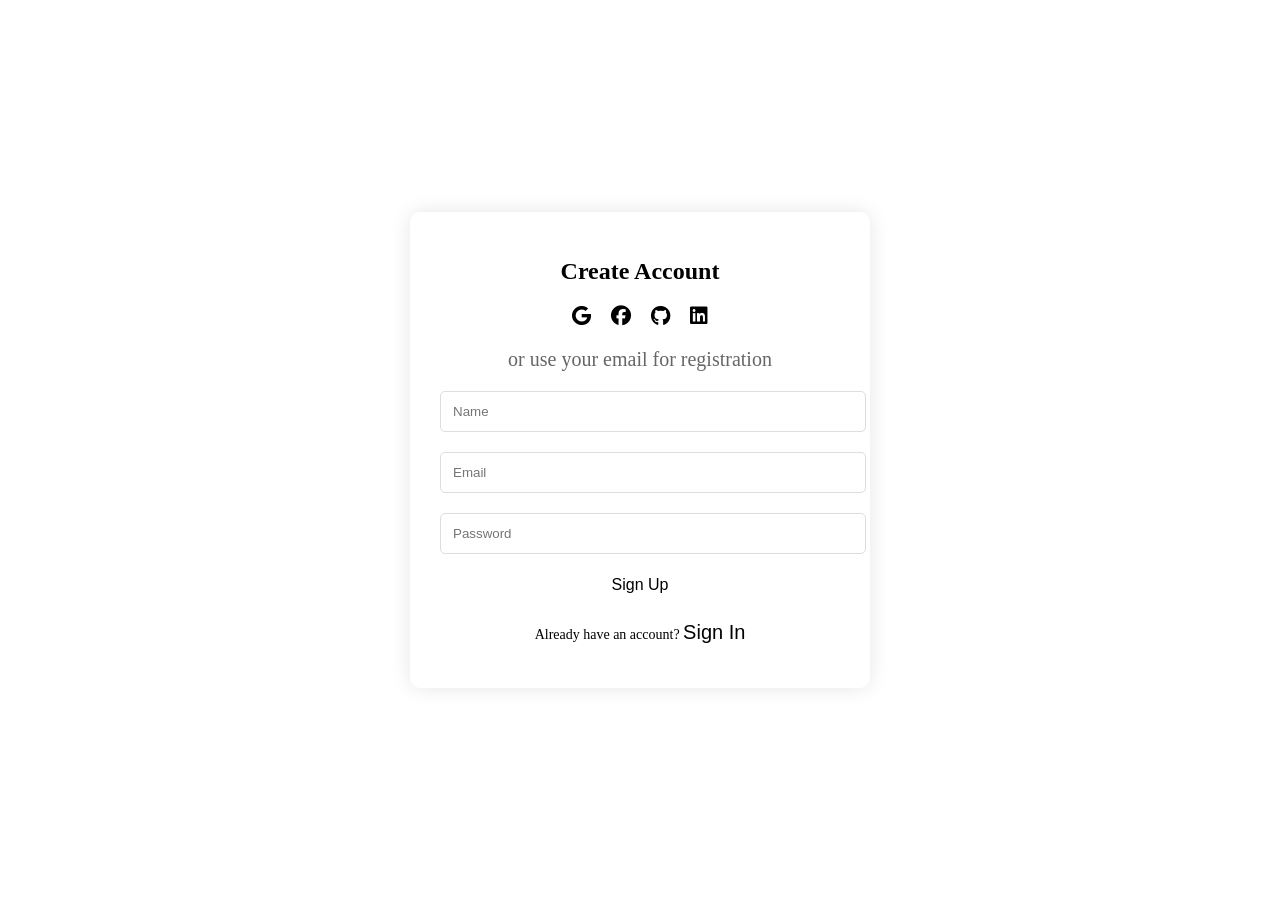
<file: login.html>
<!DOCTYPE html>
<html lang="en">
<head>
  <meta charset="UTF-8" />
  <meta name="viewport" content="width=device-width, initial-scale=1.0" />
  <title>Login & Sign Up | Portfolio</title>

  <!-- External CSS -->
  <link rel="stylesheet" href="login.css" />

  <!-- Font Awesome Icons -->
  <link rel="stylesheet" href="https://cdnjs.cloudflare.com/ajax/libs/font-awesome/6.6.0/css/all.min.css" />

  <!-- Google Fonts -->
  <link href="https://fonts.googleapis.com/css2?family=Josefin+Sans:wght@100;700&display=swap" rel="stylesheet" />
</head>

<body>
  <main>
    <div class="lp-container">
      <!-- Sign Up Form -->
      <div class="lp-form lp-signup active">
        <form action="#" method="post">
          <h1>Create Account</h1>
          <div class="lp-social-icons">
            <a href="#" class="lp-icons"><i class="fab fa-google"></i></a>
            <a href="#" class="lp-icons"><i class="fab fa-facebook"></i></a>
            <a href="#" class="lp-icons"><i class="fab fa-github"></i></a>
            <a href="#" class="lp-icons"><i class="fab fa-linkedin"></i></a>
          </div>
          <span>or use your email for registration</span>
          <input type="text" placeholder="Name" required />
          <input type="email" placeholder="Email" required />
          <input type="password" placeholder="Password" required />
          <button type="submit">Sign Up</button>
          <p>Already have an account? <a href="#" id="signInBtn">Sign In</a></p>
        </form>
      </div>

      <!-- Sign In Form -->
      <div class="lp-form lp-signin">
        <form action="#" method="post">
          <h1>Sign In</h1>
          <div class="lp-social-icons">
            <a href="#" class="lp-icons"><i class="fab fa-google"></i></a>
            <a href="#" class="lp-icons"><i class="fab fa-facebook"></i></a>
            <a href="#" class="lp-icons"><i class="fab fa-github"></i></a>
            <a href="#" class="lp-icons"><i class="fab fa-linkedin"></i></a>
          </div>
          <span>or use your email account</span>
          <input type="email" placeholder="Email" required />
          <input type="password" placeholder="Password" required />
          <a href="#">Forgot your password?</a>
          <button type="submit">Sign In</button>
          <p>Don't have an account? <a href="#" id="signUpBtn">Sign Up</a></p>
        </form>
      </div>
    </div>
  </main>

  <!-- External JavaScript -->
  <script src="login.js"></script>
</body>
</html>
</file>
<file: login.css>
<<<<<<< HEAD
/* ============ Global Styles ============ */
:root {
    --primary-color: #f9004d;
    --secondary-color: #fff;
    --text-color: #333;
    --background-color: #f0f0f0;
    --font-family: 'Josefin Sans', sans-serif;
}


body {
    font-family: var(--font-family);
    display: flex;
    justify-content: center;
    align-items: center;
    height: 100vh;  /* Ensures the full height */
    margin: 0;
    background: var(--background-color);
}

.lp-container {
    display: flex;
    flex-direction: column; /* Ensures vertical alignment */
    align-items: center;
    justify-content: center;
    background: var(--secondary-color);
    box-shadow: 0 0 20px rgba(0, 0, 0, 0.1);
    border-radius: 10px;
    overflow: hidden;
    max-width: 400px;
    width: 100%;
    padding: 30px;
    position: absolute;
    top: 50%;
    left: 50%;
    transform: translate(-50%, -50%); /* Centers perfectly */
}


/* ============ Form Styles ============ */
.lp-form {
    width: 100%;
    display: none;
    text-align: center;
}

.lp-signup.active,
.lp-signin.active {
    display: block;
}

.lp-form h1 {
    margin-bottom: 20px;
    font-size: 24px;
    color: var(--text-color);
}

.lp-social-icons {
    display: flex;
    justify-content: center;
    margin-bottom: 20px;
}
.lp-social-icons p{
    font-size: 18px;
    font-family: Arial, Helvetica, sans-serif;
    font-weight: 500;
}
.lp-icons {
    margin: 0 10px;
    color: var(--text-color);
    font-size: 24px;
    text-decoration: none;
    transition: color 0.3s;
    font-size: 20px;
}

.lp-icons:hover {
    color: var(--primary-color);
}

.lp-form span {
    display: block;
    color: #666;
    margin: 10px 0;
    font-size: 20px;
}

.lp-form input {
    width: 100%;
    padding: 12px;
    margin: 10px 0;
    border: 1px solid #ddd;
    border-radius: 5px;
    
}

.lp-form a {
    color: var(--primary-color);
    text-decoration: none;
    transition: color 0.3s;
    font-family: 'Gill Sans', 'Gill Sans MT', Calibri, 'Trebuchet MS', sans-serif;
    font-size: 20px;
    font-weight: 500;
}

.lp-form a:hover {
    text-decoration: underline;
   
}

.lp-form button {
    width: 100%;
    padding: 12px;
    border: none;
    border-radius: 5px;
    background: var(--primary-color);
    color: var(--secondary-color);
    font-size: 16px;
    cursor: pointer;
    transition: background 0.3s;
}

.lp-form button:hover {
    background: #d8003a;
}

/* ============ Toggle Link ============ */
.lp-form p {
    margin-top: 15px;
    font-size: 14px;
}

/* ============ Responsive Design ============ */
@media screen and (max-width: 480px) {
    .lp-container {
        width: 90%;
    }

    .lp-form h1 {
        font-size: 20px;
    }

    .lp-icons {
        font-size: 20px;
    }

    .lp-form input {
        padding: 10px;
    }
}
=======
/* ============ Global Styles ============ */
:root {
    --primary-color: #f9004d;
    --secondary-color: #fff;
    --text-color: #333;
    --background-color: #f0f0f0;
    --font-family: 'Josefin Sans', sans-serif;
}


body {
    font-family: var(--font-family);
    display: flex;
    justify-content: center;
    align-items: center;
    height: 100vh;  /* Ensures the full height */
    margin: 0;
    background: var(--background-color);
}

.lp-container {
    display: flex;
    flex-direction: column; /* Ensures vertical alignment */
    align-items: center;
    justify-content: center;
    background: var(--secondary-color);
    box-shadow: 0 0 20px rgba(0, 0, 0, 0.1);
    border-radius: 10px;
    overflow: hidden;
    max-width: 400px;
    width: 100%;
    padding: 30px;
    position: absolute;
    top: 50%;
    left: 50%;
    transform: translate(-50%, -50%); /* Centers perfectly */
}


/* ============ Form Styles ============ */
.lp-form {
    width: 100%;
    display: none;
    text-align: center;
}

.lp-signup.active,
.lp-signin.active {
    display: block;
}

.lp-form h1 {
    margin-bottom: 20px;
    font-size: 24px;
    color: var(--text-color);
}

.lp-social-icons {
    display: flex;
    justify-content: center;
    margin-bottom: 20px;
}
.lp-social-icons p{
    font-size: 18px;
    font-family: Arial, Helvetica, sans-serif;
    font-weight: 500;
}
.lp-icons {
    margin: 0 10px;
    color: var(--text-color);
    font-size: 24px;
    text-decoration: none;
    transition: color 0.3s;
    font-size: 20px;
}

.lp-icons:hover {
    color: var(--primary-color);
}

.lp-form span {
    display: block;
    color: #666;
    margin: 10px 0;
    font-size: 20px;
}

.lp-form input {
    width: 100%;
    padding: 12px;
    margin: 10px 0;
    border: 1px solid #ddd;
    border-radius: 5px;
    
}

.lp-form a {
    color: var(--primary-color);
    text-decoration: none;
    transition: color 0.3s;
    font-family: 'Gill Sans', 'Gill Sans MT', Calibri, 'Trebuchet MS', sans-serif;
    font-size: 20px;
    font-weight: 500;
}

.lp-form a:hover {
    text-decoration: underline;
   
}

.lp-form button {
    width: 100%;
    padding: 12px;
    border: none;
    border-radius: 5px;
    background: var(--primary-color);
    color: var(--secondary-color);
    font-size: 16px;
    cursor: pointer;
    transition: background 0.3s;
}

.lp-form button:hover {
    background: #d8003a;
}

/* ============ Toggle Link ============ */
.lp-form p {
    margin-top: 15px;
    font-size: 14px;
}

/* ============ Responsive Design ============ */
@media screen and (max-width: 480px) {
    .lp-container {
        width: 90%;
    }

    .lp-form h1 {
        font-size: 20px;
    }

    .lp-icons {
        font-size: 20px;
    }

    .lp-form input {
        padding: 10px;
    }
}
>>>>>>> 70adc6c107f66bb4c1bd377ada9e44c738a33cc6
</file>
